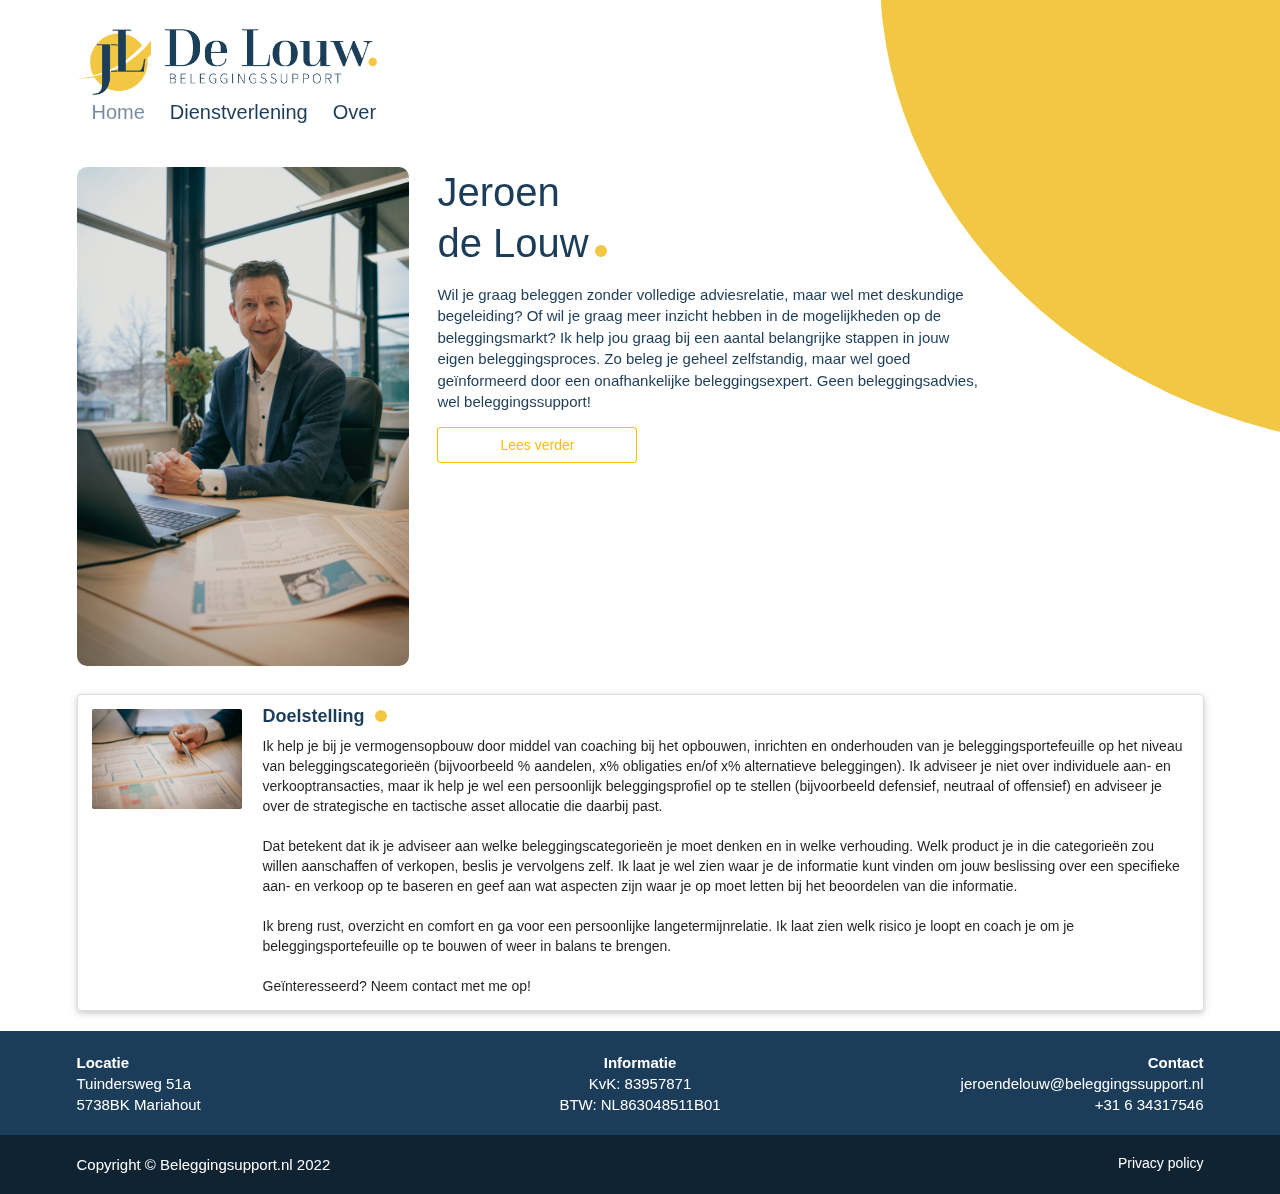
<file: index.html>
<!DOCTYPE html>
<html lang="en">
<head>
    <meta charset="utf-8">
    <meta http-equiv="X-UA-Compatible" content="IE=edge">
    <meta name="viewport" content="width=device-width,initial-scale=1.0">
    <meta name="keywords" content="Beleggen, belegging, beleggingssupport, Mariahout, Jeroen, Jeroen de louw, Jeroen de louw beleggingssupport, Beleggen met vertrouwen, beleggen laarbeek, beleggen mariahout, beleggen hulp, beleggings hulp"/>
    <meta name="description" content="Wil je graag beginnen met beleggen, maar weet je niet hoe? Of wil je graag sparren over de mogelijkheden op de financiële markten? Ik help je graag bij je eerste stappen in de beleggingswereld en ook voor ervaren beleggers met een beheer- of adviesconcept heb ik een passende oplossing. Ik ga voor rust, overzicht en comfort. Zo behaal je rendement op de lange termijn!"/>
    <meta name="theme-color" content="#F2C744"/>

    <meta property="og:locale" content="nl_NL"/>
    <meta property="og:type" content="website">
    <meta property="og:title" content="Beleggingssupport - Beleggen met vertrouwen" />
    <meta property='og:image' content='https://i.imgur.com/mow1P7t.png'/>
    <meta property="og:description" content="Wil je graag beginnen met beleggen, maar weet je niet hoe? Of wil je graag sparren over de mogelijkheden op de financiële markten? Ik help je graag bij je eerste stappen in de beleggingswereld en ook voor ervaren beleggers met een beheer- of adviesconcept heb ik een passende oplossing. Ik ga voor rust, overzicht en comfort. Zo behaal je rendement op de lange termijn!" />

    <meta name="twitter:card" content="summary_large_image"/>
    <meta name="twitter:site" content="Beleggingssupport - Beleggen met vertrouwen" />
    <meta name="twitter:title" content="Beleggingssupport - Beleggen met vertrouwen" />
    <meta name="twitter:description" content="Wil je graag beginnen met beleggen, maar weet je niet hoe? Of wil je graag sparren over de mogelijkheden op de financiële markten? Ik help je graag bij je eerste stappen in de beleggingswereld en ook voor ervaren beleggers met een beheer- of adviesconcept heb ik een passende oplossing. Ik ga voor rust, overzicht en comfort. Zo behaal je rendement op de lange termijn!"/>
    <meta name="twitter:url" content="https://www.beleggingssupport.nl/" />

    <link type="application/json+oembed" href="oEmbed.json" />
    <link rel="icon" href="/favicon.ico">

    <title>Beleggingssupport - Beleggen met vertrouwen</title>
  <script type="module" crossorigin src="/assets/index.d20d3c07.js"></script>
  <link rel="stylesheet" href="/assets/index.53eb78c6.css">
</head>
<body>

<div id="app"></div>


</body>
</html>
</file>
